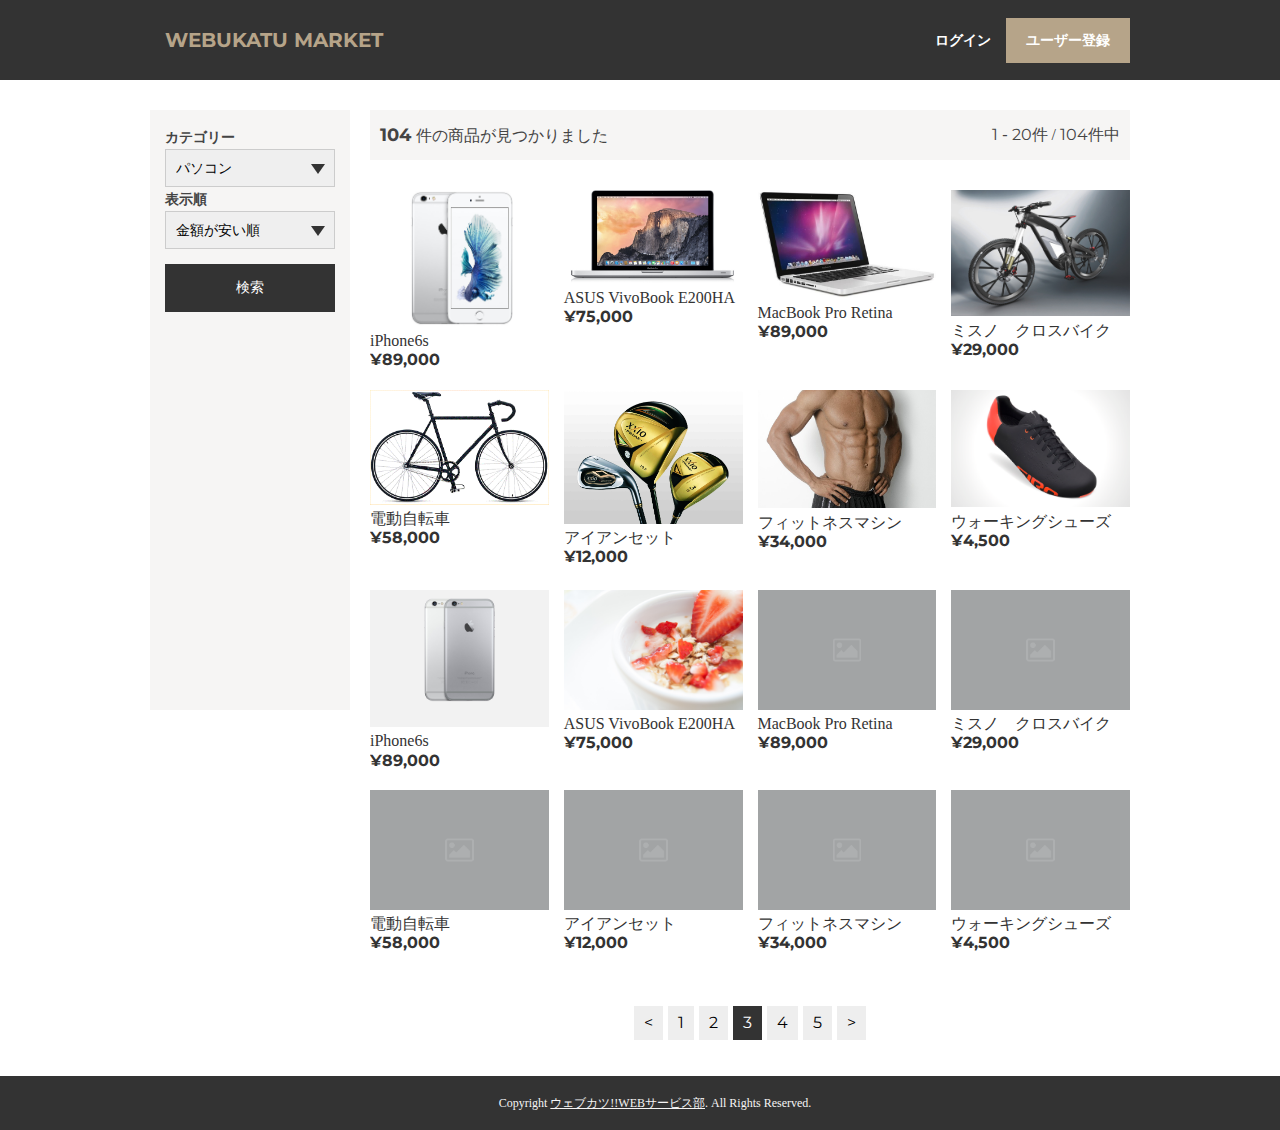
<file: index.html>
<!DOCTYPE html>
<html lang="ja">

  <head>
    <meta charset="utf-8">
    <title>HOME | WEBUKATU MARKET</title>
    <link rel="stylesheet" type="text/css" href="style.css">
    <link href='http://fonts.googleapis.com/css?family=Montserrat:400,700' rel='stylesheet' type='text/css'>
  </head>

  <body class="page-home page-2colum">

    <!-- メニュー -->
    <header>
      <div class="site-width">
        <h1><a href="index.html">WEBUKATU MARKET</a></h1>
        <nav id="top-nav">
          <ul>
            <li><a href="signup.html" class="btn btn-primary">ユーザー登録</a></li>
            <li><a href="login.html">ログイン</a></li>
          </ul>
        </nav>
      </div>
    </header>

    <!-- メインコンテンツ -->
    <div id="contents" class="site-width">

      <!-- サイドバー -->
      <section id="sidebar">
        <form>
          <h1 class="title">カテゴリー</h1>
          <div class="selectbox">
            <span class="icn_select"></span>
            <select name="category">
              <option value="1">パソコン</option>
              <option value="2">スマホ</option>
            </select>
          </div>
          <h1 class="title">表示順</h1>
          <div class="selectbox">
            <span class="icn_select"></span>
            <select name="sort">
              <option value="1">金額が安い順</option>
              <option value="2">金額が高い順</option>
            </select>
          </div>
          <input type="submit" value="検索">
        </form>

      </section>

      <!-- Main -->
      <section id="main" >
        <div class="search-title">
          <div class="search-left">
            <span class="total-num">104</span>件の商品が見つかりました
          </div>
          <div class="search-right">
            <span class="num">1</span> - <span class="num">20</span>件 / <span class="num">104</span>件中
          </div>
        </div>
        <div class="panel-list">
          <a href="productDetail.html" class="panel">
            <div class="panel-head">
              <img src="img/sample01.jpg" alt="商品タイトル">
            </div>
            <div class="panel-body">
              <p class="panel-title">iPhone6s <span class="price">¥89,000</span></p>
            </div>
          </a>
          <a href="" class="panel">
            <div class="panel-head">
              <img src="img/sample02.jpg" alt="商品タイトル">
            </div>
            <div class="panel-body">
              <p class="panel-title">ASUS VivoBook E200HA <span class="price">¥75,000</span></p>
            </div>
          </a>
          <a href="" class="panel">
            <div class="panel-head">
              <img src="img/sample06.jpg" alt="商品タイトル">
            </div>
            <div class="panel-body">
              <p class="panel-title">MacBook Pro Retina <span class="price">¥89,000</span></p>
            </div>
          </a>
          <a href="" class="panel">
            <div class="panel-head">
              <img src="img/sample04.jpg" alt="商品タイトル">
            </div>
            <div class="panel-body">
              <p class="panel-title">ミスノ　クロスバイク <span class="price">¥29,000</span></p>
            </div>
          </a>
          <a href="" class="panel">
            <div class="panel-head">
              <img src="img/sample03.gif" alt="商品タイトル">
            </div>
            <div class="panel-body">
              <p class="panel-title">電動自転車 <span class="price">¥58,000</span></p>
            </div>
          </a>
          <a href="" class="panel">
            <div class="panel-head">
              <img src="img/sample08.jpg" alt="商品タイトル">
            </div>
            <div class="panel-body">
              <p class="panel-title">アイアンセット <span class="price">¥12,000</span></p>
            </div>
          </a>
          <a href="" class="panel">
            <div class="panel-head">
              <img src="img/sample07.jpg" alt="商品タイトル">
            </div>
            <div class="panel-body">
              <p class="panel-title">フィットネスマシン <span class="price">¥34,000</span></p>
            </div>
          </a>
          <a href="" class="panel">
            <div class="panel-head">
              <img src="img/sample10.jpg" alt="商品タイトル">
            </div>
            <div class="panel-body">
              <p class="panel-title">ウォーキングシューズ <span class="price">¥4,500</span></p>
            </div>
          </a>
          <a href="" class="panel">
            <div class="panel-head">
              <img src="img/sample05.jpg" alt="商品タイトル">
            </div>
            <div class="panel-body">
              <p class="panel-title">iPhone6s <span class="price">¥89,000</span></p>
            </div>
          </a>
          <a href="" class="panel">
            <div class="panel-head">
              <img src="img/sample09.jpeg" alt="商品タイトル">
            </div>
            <div class="panel-body">
              <p class="panel-title">ASUS VivoBook E200HA <span class="price">¥75,000</span></p>
            </div>
          </a>
          <a href="" class="panel">
            <div class="panel-head">
              <img src="img/sample-img.png" alt="商品タイトル">
            </div>
            <div class="panel-body">
              <p class="panel-title">MacBook Pro Retina <span class="price">¥89,000</span></p>
            </div>
          </a>
          <a href="" class="panel">
            <div class="panel-head">
              <img src="img/sample-img.png" alt="商品タイトル">
            </div>
            <div class="panel-body">
              <p class="panel-title">ミスノ　クロスバイク <span class="price">¥29,000</span></p>
            </div>
          </a>
          <a href="" class="panel">
            <div class="panel-head">
              <img src="img/sample-img.png" alt="商品タイトル">
            </div>
            <div class="panel-body">
              <p class="panel-title">電動自転車 <span class="price">¥58,000</span></p>
            </div>
          </a>
          <a href="" class="panel">
            <div class="panel-head">
              <img src="img/sample-img.png" alt="商品タイトル">
            </div>
            <div class="panel-body">
              <p class="panel-title">アイアンセット <span class="price">¥12,000</span></p>
            </div>
          </a>
          <a href="" class="panel">
            <div class="panel-head">
              <img src="img/sample-img.png" alt="商品タイトル">
            </div>
            <div class="panel-body">
              <p class="panel-title">フィットネスマシン <span class="price">¥34,000</span></p>
            </div>
          </a>
          <a href="" class="panel">
            <div class="panel-head">
              <img src="img/sample-img.png" alt="商品タイトル">
            </div>
            <div class="panel-body">
              <p class="panel-title">ウォーキングシューズ <span class="price">¥4,500</span></p>
            </div>
          </a>
        </div>

        <div class="pagination">
          <ul class="pagination-list">
            <li class="list-item"><a href="">&lt;</a></li>
            <li class="list-item"><a href="">1</a></li>
            <li class="list-item"><a href="">2</a></li>
            <li class="list-item active"><a href="">3</a></li>
            <li class="list-item"><a href="">4</a></li>
            <li class="list-item"><a href="">5</a></li>
            <li class="list-item"><a href="">&gt;</a></li>
          </ul>
        </div>
        
      </section>

    </div>

    <!-- footer -->
    <footer>
      Copyright <a href="http://webukatu.com/">ウェブカツ!!WEBサービス部</a>. All Rights Reserved.
    </footer>

  </body>
</html>
</file>
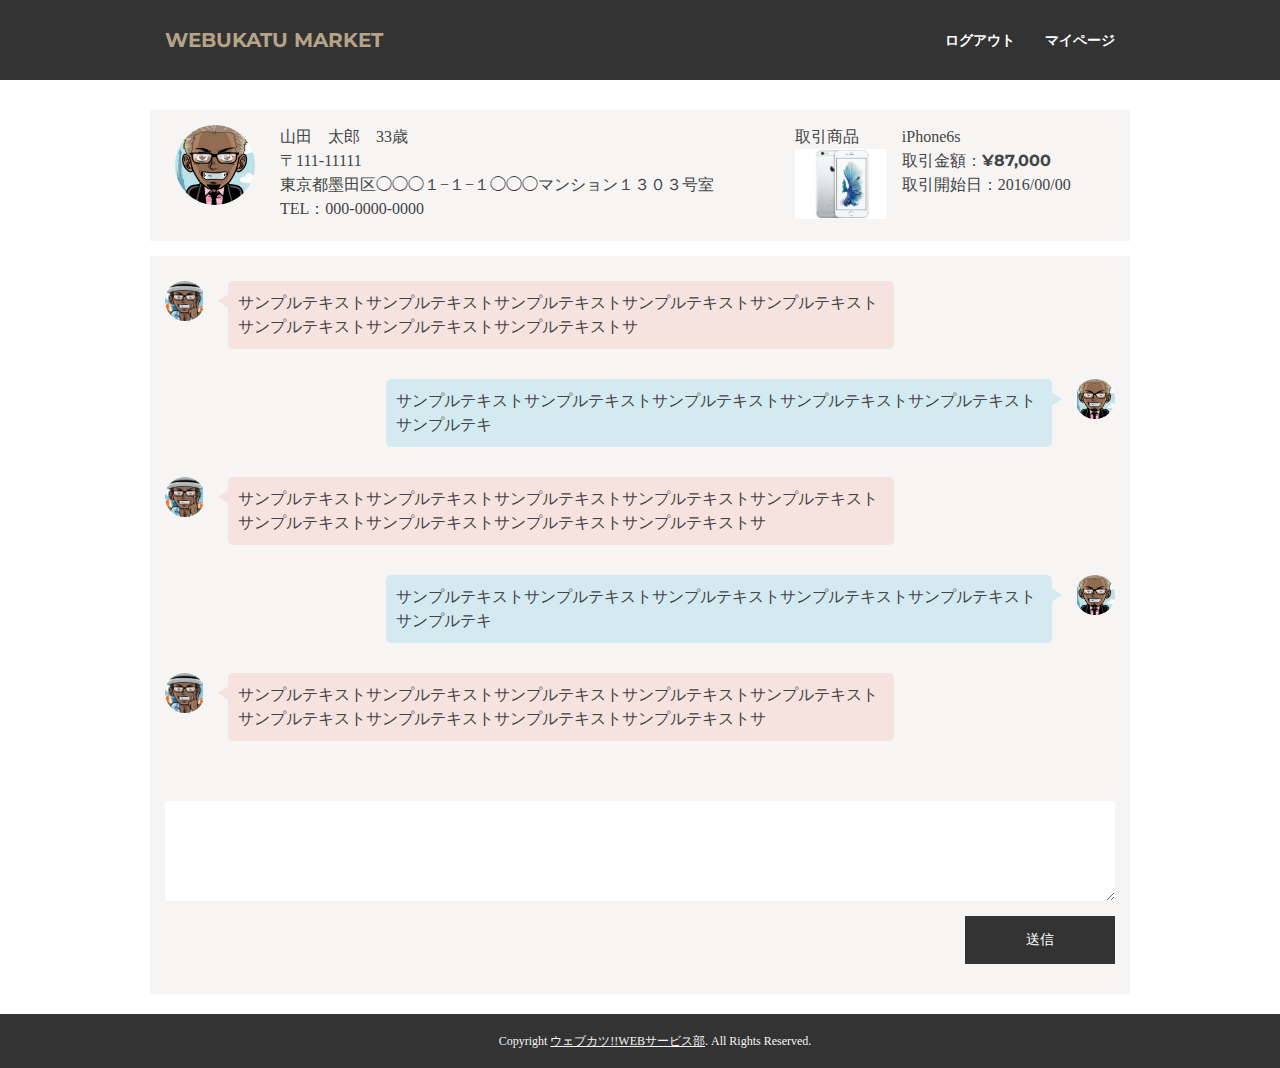
<file: msg.html>
<!DOCTYPE html>
<html lang="ja">

  <head>
    <meta charset="utf-8">
    <title>連絡掲示板 | WEBUKATU MARKET</title>
    <link rel="stylesheet" type="text/css" href="style.css">
    <link href='http://fonts.googleapis.com/css?family=Montserrat:400,700' rel='stylesheet' type='text/css'>
    
    <style>

      /* 連絡掲示板 */
      .msg-info{
        background: #f6f5f4;
        padding: 15px;
        overflow: hidden;
        margin-bottom: 15px;
      }
      .msg-info .avatar{
        width: 80px;
        height: 80px;
        border-radius: 40px;
      }
      .msg-info .avatar-img{
        text-align: center;
        width: 100px;
        float: left;
      }
      .msg-info .avatar-info{
        float: left;
        padding-left: 15px;
        width: 500px;
      }
      .msg-info .product-info{
        float: left;
        padding-left: 15px;
        width: 315px;
      }
      .msg-info .product-info .left,
      .msg-info .product-info .right{
        float: left;
      }
      .msg-info .product-info .right{
        padding-left: 15px;
      }
      .msg-info .product-info .price{
        display: inline-block;
      }
      .area-bord{
        height: 500px;
        overflow-y: scroll;
        background: #f6f5f4;
        padding: 15px;
      }
      .area-send-msg{
        background: #f6f5f4;
        padding: 15px;
        overflow: hidden;
      }
      .area-send-msg textarea{
        width:100%;
        background: white;
        height: 100px;
        padding: 15px;
      }
      .area-send-msg .btn-send{
        width: 150px;
        float: right;
        margin-top: 0;
      }
      .area-bord .msg-cnt{
        width: 80%;
        overflow: hidden;
        margin-bottom: 30px;
      }
      .area-bord .msg-cnt .avatar{
        width: 5%;
        overflow: hidden;
        float: left;
      }
      .area-bord .msg-cnt .avatar img{
        width: 40px;
        height: 40px;
        border-radius: 20px;
        float: left;
      }
      .area-bord .msg-cnt .msg-inrTxt{
        width: 85%;
        float: left;
        border-radius: 5px;
        padding: 10px;
        margin: 0 0 0 25px;
        position: relative;
      }
      .area-bord .msg-cnt.msg-left .msg-inrTxt{
        background: #f6e2df;
      }
      .area-bord .msg-cnt.msg-left .msg-inrTxt > .triangle{
        position: absolute;
        left: -20px;
        width: 0;
        height: 0;
        border-top: 10px solid transparent;
        border-right: 15px solid #f6e2df;
        border-left: 10px solid transparent;
        border-bottom: 10px solid transparent;
      }
      .area-bord .msg-cnt.msg-right{
        float: right;
      }
      .area-bord .msg-cnt.msg-right .msg-inrTxt{
        background: #d2eaf0;
        margin: 0 25px 0 0;
      }
      .area-bord .msg-cnt.msg-right .msg-inrTxt > .triangle{
        position: absolute;
        right: -20px;
        width: 0;
        height: 0;
        border-top: 10px solid transparent;
        border-left: 15px solid #d2eaf0;
        border-right: 10px solid transparent;
        border-bottom: 10px solid transparent;
      }
      .area-bord .msg-cnt.msg-right .msg-inrTxt{
        float: right;
      }
      .area-bord .msg-cnt.msg-right .avatar{
        float: right;
      }
    </style>
    
  </head>

  <body class="page-msg page-1colum">

    <!-- メニュー -->
    <header>
      <div class="site-width">
        <h1><a href="index.html">WEBUKATU MARKET</a></h1>
        <nav id="top-nav">
          <ul>
            <li><a href="mypage.html">マイページ</a></li>
            <li><a href="">ログアウト</a></li>
          </ul>
        </nav>
      </div>
    </header>

    <!-- メインコンテンツ -->
    <div id="contents" class="site-width">
      <!-- Main -->
      <section id="main" >
        <div class="msg-info">
          <div class="avatar-img">
            <img src="img/avatar.png" alt="" class="avatar"><br>
          </div>
          <div class="avatar-info">
            山田　太郎　33歳<br>
            〒111-11111<br>
            東京都墨田区◯◯◯１−１−１◯◯◯マンション１３０３号室<br>
            TEL：000-0000-0000
          </div>
          <div class="product-info">
            <div class="left">
              取引商品<br>
              <img src="img/sample01.jpg" alt="" height="70px" width="auto" >
            </div>
            <div class="right">
              iPhone6s<br>
              取引金額：<span class="price">¥87,000</span><br>
              取引開始日：2016/00/00
            </div>
          </div>
        </div>
        <div class="area-bord" id="js-scroll-bottom">
          <div class="msg-cnt msg-left">
            <div class="avatar">
              <img src="img/avatar2.jpg" alt="" class="avatar">
            </div>
            <p class="msg-inrTxt">
              <span class="triangle"></span>
              サンプルテキストサンプルテキストサンプルテキストサンプルテキストサンプルテキストサンプルテキストサンプルテキストサンプルテキストサンプルテキストサンプルテキスト
            </p>
          </div>
          <div class="msg-cnt msg-right">
            <div class="avatar">
              <img src="img/avatar.png" alt="" class="avatar">
            </div>
            <p class="msg-inrTxt">
              <span class="triangle"></span>
              サンプルテキストサンプルテキストサンプルテキストサンプルテキストサンプルテキストサンプルテキストサンプルテキ
            </p>
          </div>
          <div class="msg-cnt msg-left">
            <div class="avatar">
              <img src="img/avatar2.jpg" alt="" class="avatar">
            </div>
            <p class="msg-inrTxt">
              <span class="triangle"></span>
              サンプルテキストサンプルテキストサンプルテキストサンプルテキストサンプルテキストサンプルテキストサンプルテキストサンプルテキストサ
            </p>
          </div>
          <div class="msg-cnt msg-right">
            <div class="avatar">
              <img src="img/avatar.png" alt="" class="avatar">
            </div>
            <p class="msg-inrTxt">
              <span class="triangle"></span>
              サンプルテキストサンプルテキストサンプルテキストサンプルテキストサンプルテキストサンプルテキ
            </p>
          </div>
          <div class="msg-cnt msg-left">
            <div class="avatar">
              <img src="img/avatar2.jpg" alt="" class="avatar">
            </div>
            <p class="msg-inrTxt">
              <span class="triangle"></span>
              サンプルテキストサンプルテキストサンプルテキストサンプルテキストサンプルテキストサンプルテキストサンプルテキストサンプルテキストサンプルテキストサ
            </p>
          </div>
          <div class="msg-cnt msg-right">
            <div class="avatar">
              <img src="img/avatar.png" alt="" class="avatar">
            </div>
            <p class="msg-inrTxt">
              <span class="triangle"></span>
              サンプルテキストサンプルテキストサンプルテキストサンプルテキストサンプルテキストサンプルテキ
            </p>
          </div>
          <div class="msg-cnt msg-left">
            <div class="avatar">
              <img src="img/avatar2.jpg" alt="" class="avatar">
            </div>
            <p class="msg-inrTxt">
              <span class="triangle"></span>
              サンプルテキストサンプルテキストサンプルテキストサンプルテキストサンプルテキストサンプルテキストサンプルテキストサンプルテキストサンプルテキストサ
            </p>
          </div>
        </div>
        <div class="area-send-msg">
          <textarea name="" id="" cols="30" rows="3"></textarea>
          <input type="submit" value="送信" class="btn btn-send">
        </div>
      </section>
      
      <script src="js/vendor/jquery-2.2.2.min.js"></script>
      
      <script>
        $(function(){
          $('#js-scroll-bottom').animate({scrollTop: $('#js-scroll-bottom')[0].scrollHeight}, 'fast');
        });
      </script>

    </div>

    <!-- footer -->
    <footer>
      Copyright <a href="http://webukatu.com/">ウェブカツ!!WEBサービス部</a>. All Rights Reserved.
    </footer>

  </body>
</html>
</file>
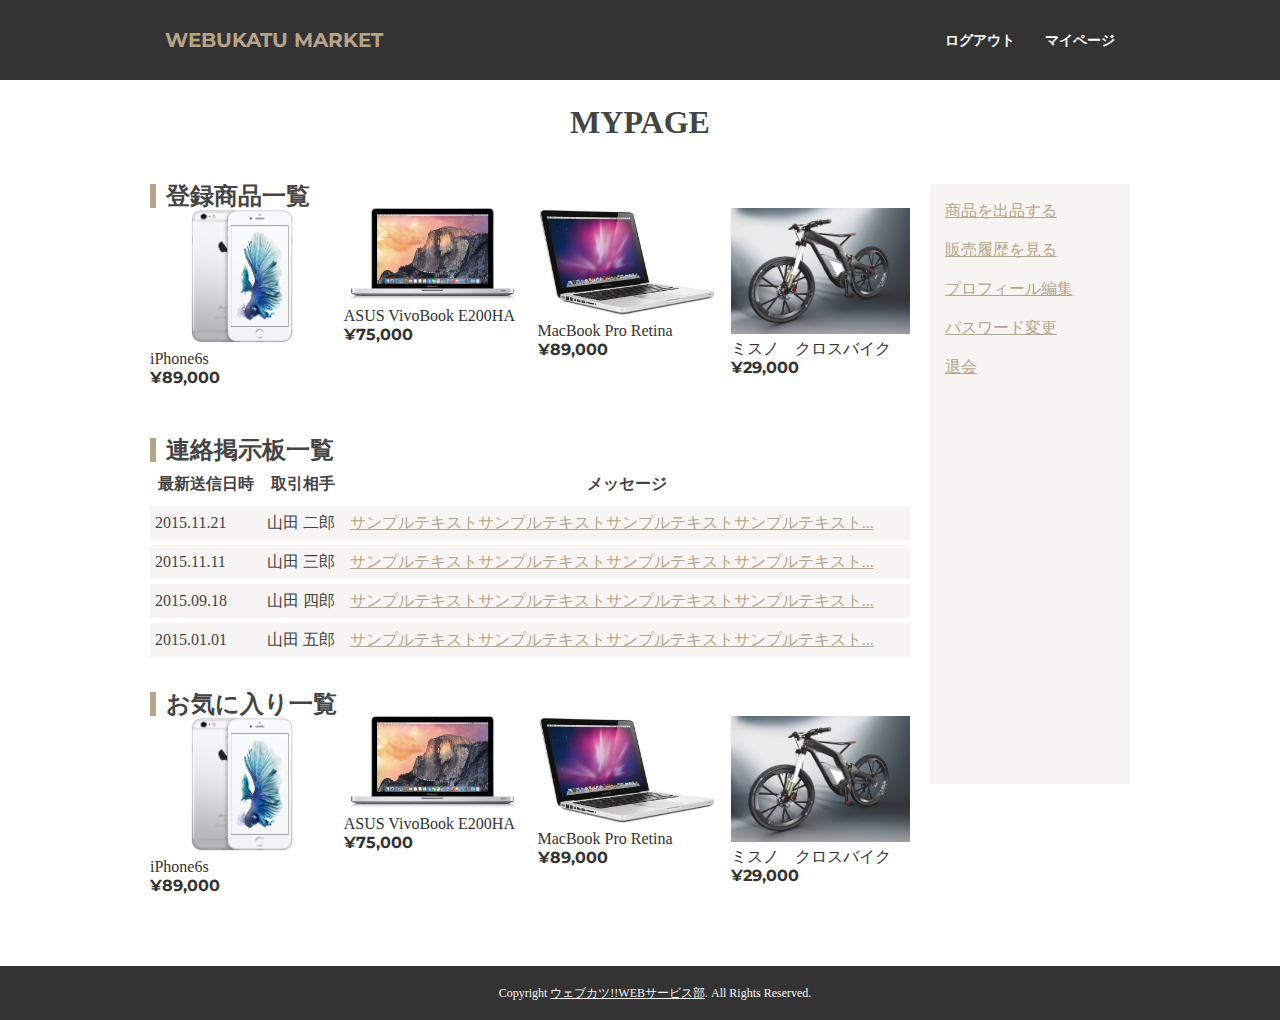
<file: mypage.html>
<!DOCTYPE html>
<html lang="ja">

  <head>
    <meta charset="utf-8">
    <title>マイページ | WEBUKATU MARKET</title>
    <link rel="stylesheet" type="text/css" href="style.css">
    <link href='http://fonts.googleapis.com/css?family=Montserrat:400,700' rel='stylesheet' type='text/css'>
    <style>
      #main{
        border: none !important;
      }
    </style>
  </head>

  <body class="page-mypage page-2colum page-logined">

    <!-- メニュー -->
    <header>
      <div class="site-width">
        <h1><a href="index.html">WEBUKATU MARKET</a></h1>
        <nav id="top-nav">
          <ul>
            <li><a href="mypage.html">マイページ</a></li>
            <li><a href="">ログアウト</a></li>
          </ul>
        </nav>
      </div>
    </header>

    <!-- メインコンテンツ -->
    <div id="contents" class="site-width">
      
      <h1 class="page-title">MYPAGE</h1>

      <!-- Main -->
      <section id="main" >
         <section class="list panel-list">
           <h2 class="title">
            登録商品一覧
           </h2>
           <a href="" class="panel">
             <div class="panel-head">
               <img src="img/sample01.jpg" alt="商品タイトル">
             </div>
             <div class="panel-body">
               <p class="panel-title">iPhone6s <span class="price">¥89,000</span></p>
             </div>
           </a>
           <a href="" class="panel">
             <div class="panel-head">
               <img src="img/sample02.jpg" alt="商品タイトル">
             </div>
             <div class="panel-body">
               <p class="panel-title">ASUS VivoBook E200HA <span class="price">¥75,000</span></p>
             </div>
           </a>
           <a href="" class="panel">
             <div class="panel-head">
               <img src="img/sample06.jpg" alt="商品タイトル">
             </div>
             <div class="panel-body">
               <p class="panel-title">MacBook Pro Retina <span class="price">¥89,000</span></p>
             </div>
           </a>
           <a href="" class="panel">
             <div class="panel-head">
               <img src="img/sample04.jpg" alt="商品タイトル">
             </div>
             <div class="panel-body">
               <p class="panel-title">ミスノ　クロスバイク <span class="price">¥29,000</span></p>
             </div>
           </a>
         </section>
         
         <style>
           .list{
             margin-bottom: 30px;
           }
        </style>
         
        <section class="list list-table">
          <h2 class="title">
            連絡掲示板一覧
          </h2>
          <table class="table">
            <thead>
              <tr>
                <th>最新送信日時</th>
                <th>取引相手</th>
                <th>メッセージ</th>
              </tr>
            </thead>
            <tbody>
              <tr>
                  <td>2015.11.21</td>
                  <td>山田 二郎</td>
                  <td><a href="">サンプルテキストサンプルテキストサンプルテキストサンプルテキスト...</a></td>
              </tr>
              <tr>
                <td>2015.11.11</td>
                <td>山田 三郎</td>
                <td><a href="">サンプルテキストサンプルテキストサンプルテキストサンプルテキスト...</a></td>
              </tr>
              <tr>
                <td>2015.09.18</td>
                <td>山田 四郎</td>
                <td><a href="">サンプルテキストサンプルテキストサンプルテキストサンプルテキスト...</a></td>
              </tr>
              <tr>
                <td>2015.01.01</td>
                <td>山田 五郎</td>
                <td><a href="">サンプルテキストサンプルテキストサンプルテキストサンプルテキスト...</a></td>
              </tr>
            </tbody>
          </table>
        </section>
        
        <section class="list panel-list">
          <h2 class="title">
            お気に入り一覧
          </h2>
          <a href="" class="panel">
            <div class="panel-head">
              <img src="img/sample01.jpg" alt="商品タイトル">
            </div>
            <div class="panel-body">
              <p class="panel-title">iPhone6s <span class="price">¥89,000</span></p>
            </div>
          </a>
          <a href="" class="panel">
            <div class="panel-head">
              <img src="img/sample02.jpg" alt="商品タイトル">
            </div>
            <div class="panel-body">
              <p class="panel-title">ASUS VivoBook E200HA <span class="price">¥75,000</span></p>
            </div>
          </a>
          <a href="" class="panel">
            <div class="panel-head">
              <img src="img/sample06.jpg" alt="商品タイトル">
            </div>
            <div class="panel-body">
              <p class="panel-title">MacBook Pro Retina <span class="price">¥89,000</span></p>
            </div>
          </a>
          <a href="" class="panel">
            <div class="panel-head">
              <img src="img/sample04.jpg" alt="商品タイトル">
            </div>
            <div class="panel-body">
              <p class="panel-title">ミスノ　クロスバイク <span class="price">¥29,000</span></p>
            </div>
          </a>
        </section>
      </section>
      
      <!-- サイドバー -->
      <section id="sidebar">
        <a href="registProduct.html">商品を出品する</a>
        <a href="tranSale.html">販売履歴を見る</a>
        <a href="profEdit.html">プロフィール編集</a>
        <a href="passEdit.html">パスワード変更</a>
        <a href="withdraw.html">退会</a>
      </section>
    </div>

    <!-- footer -->
    <footer id="footer">
      Copyright <a href="http://webukatu.com/">ウェブカツ!!WEBサービス部</a>. All Rights Reserved.
    </footer>

    <script src="js/vendor/jquery-2.2.2.min.js"></script>
    <script>
      $(function(){
        var $ftr = $('#footer');
        if( window.innerHeight > $ftr.offset().top + $ftr.outerHeight() ){
          $ftr.attr({'style': 'position:fixed; top:' + (window.innerHeight - $ftr.outerHeight()) +'px;' });
        }
      });
    </script>

  </body>
</html>
</file>
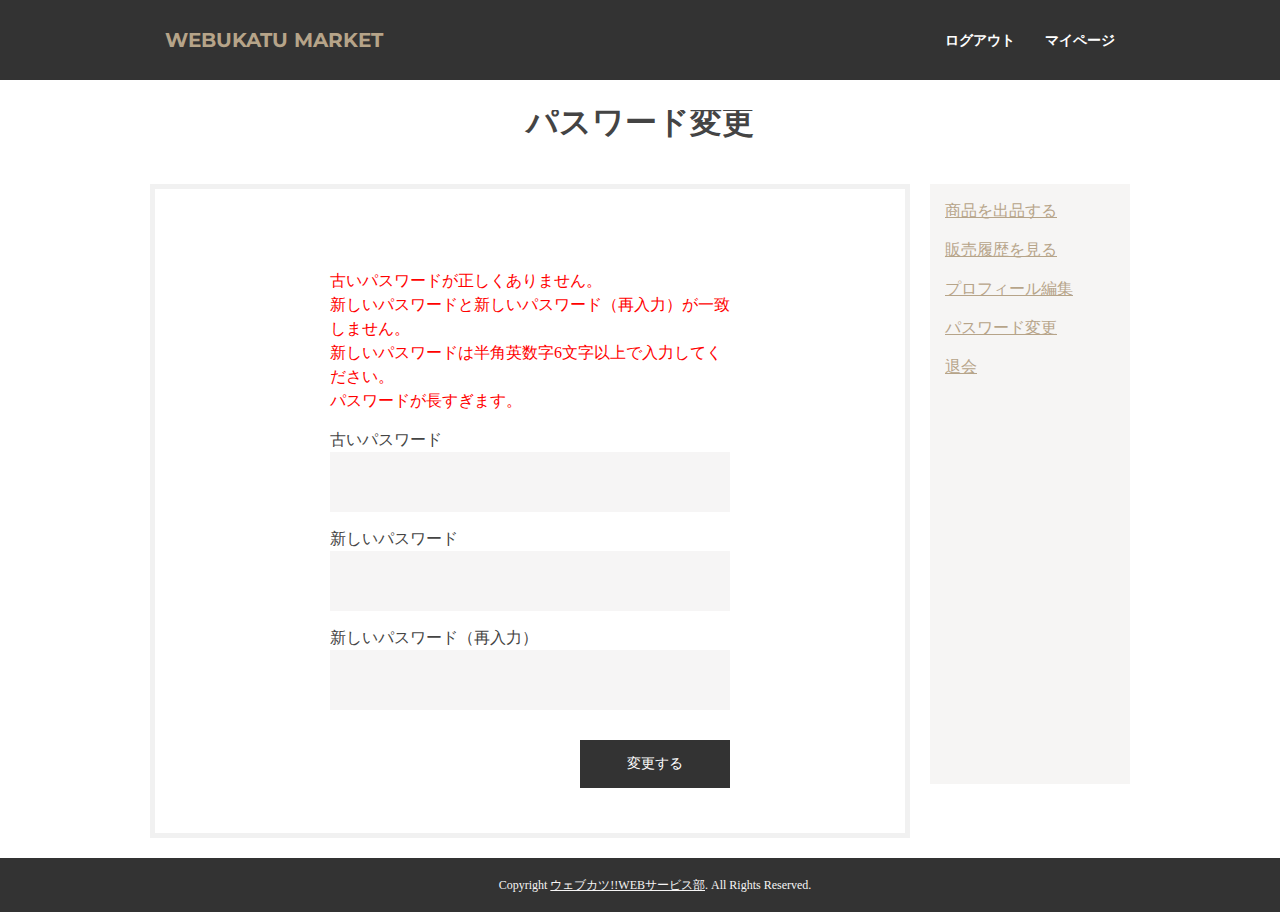
<file: passEdit.html>
<!DOCTYPE html>
<html lang="ja">

  <head>
    <meta charset="utf-8">
    <title>パスワード変更 | WEBUKATU MARKET</title>
    <link rel="stylesheet" type="text/css" href="style.css">
    <link href='http://fonts.googleapis.com/css?family=Montserrat:400,700' rel='stylesheet' type='text/css'>
    <style>
      .form{
        margin-top: 50px;
      }
    </style>
  </head>

  <body class="page-passEdit page-2colum page-logined">

    <!-- メニュー -->
    <header>
      <div class="site-width">
        <h1><a href="index.html">WEBUKATU MARKET</a></h1>
        <nav id="top-nav">
          <ul>
            <li><a href="mypage.html">マイページ</a></li>
            <li><a href="">ログアウト</a></li>
          </ul>
        </nav>
      </div>
    </header>

    <!-- メインコンテンツ -->
    <div id="contents" class="site-width">
      <h1 class="page-title">パスワード変更</h1>
      <!-- Main -->
      <section id="main" >
        <div class="form-container">
          <form action="" class="form">
           <div class="area-msg">
             古いパスワードが正しくありません。<br>
             新しいパスワードと新しいパスワード（再入力）が一致しません。<br>
             新しいパスワードは半角英数字6文字以上で入力してください。<br>
             パスワードが長すぎます。
           </div>
            <label>
              古いパスワード
              <input type="text" name="pass_old">
            </label>
            <label>
              新しいパスワード
              <input type="text" name="pass_new">
            </label>
            <label>
              新しいパスワード（再入力）
              <input type="text" name="pass_new_re">
            </label>
            <div class="btn-container">
              <input type="submit" class="btn btn-mid" value="変更する">
            </div>
          </form>
        </div>
      </section>
      
      <!-- サイドバー -->
      <section id="sidebar">
        <a href="registProduct.html">商品を出品する</a>
        <a href="tranSale.html">販売履歴を見る</a>
        <a href="profEdit.html">プロフィール編集</a>
        <a href="passEdit.html">パスワード変更</a>
        <a href="withdraw.html">退会</a>
      </section>
      
    </div>

    <!-- footer -->
    <footer id="footer">
      Copyright <a href="http://webukatu.com/">ウェブカツ!!WEBサービス部</a>. All Rights Reserved.
    </footer>

    <script src="js/vendor/jquery-2.2.2.min.js"></script>
    <script>
      $(function(){
        var $ftr = $('#footer');
        if( window.innerHeight > $ftr.offset().top + $ftr.outerHeight() ){
          $ftr.attr({'style': 'position:fixed; top:' + (window.innerHeight - $ftr.outerHeight()) +'px;' });
        }
      });
    </script>

  </body>
</html>
</file>
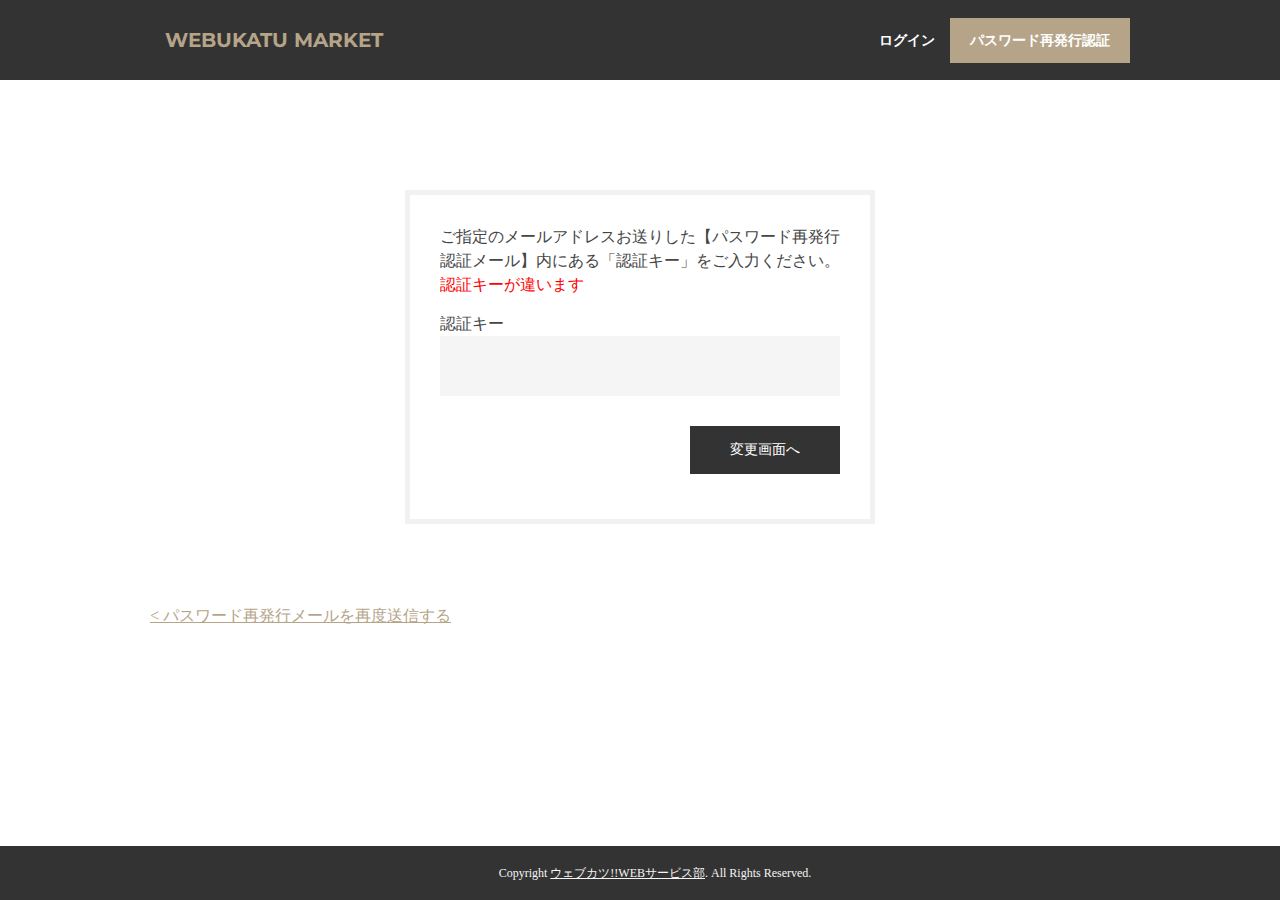
<file: passRemindRecieve.html>
<!DOCTYPE html>
<html lang="ja">

  <head>
    <meta charset="utf-8">
    <title>パスワード再発行 | WEBUKATU MARKET</title>
    <link rel="stylesheet" type="text/css" href="style.css">
    <link href='http://fonts.googleapis.com/css?family=Montserrat:400,700' rel='stylesheet' type='text/css'>
  </head>

  <body class="page-signup page-1colum">

    <!-- メニュー -->
    <header>
      <div class="site-width">
        <h1><a href="index.html">WEBUKATU MARKET</a></h1>
        <nav id="top-nav">
          <ul>
            <li><a href="signup.html" class="btn btn-primary">パスワード再発行認証</a></li>
            <li><a href="login.html">ログイン</a></li>
          </ul>
        </nav>
      </div>
    </header>

    <!-- メインコンテンツ -->
    <div id="contents" class="site-width">

      <!-- Main -->
      <section id="main" >

        <div class="form-container">

          <form action="passEdit.html" class="form">
            <p>ご指定のメールアドレスお送りした【パスワード再発行認証メール】内にある「認証キー」をご入力ください。</p>
            <div class="area-msg">
              認証キーが違います
            </div>
            <label>
              認証キー
              <input type="text" name="token">
            </label>
            <div class="btn-container">
              <input type="submit" class="btn btn-mid" value="変更画面へ">
            </div>
          </form>
        </div>
        <a href="passRemindSend.html">&lt; パスワード再発行メールを再度送信する</a>
      </section>

    </div>

    <!-- footer -->
    <footer id="footer">
      Copyright <a href="http://webukatu.com/">ウェブカツ!!WEBサービス部</a>. All Rights Reserved.
    </footer>

    <script src="js/vendor/jquery-2.2.2.min.js"></script>
    <script>
      $(function(){
        var $ftr = $('#footer');
        if( window.innerHeight > $ftr.offset().top + $ftr.outerHeight() ){
          $ftr.attr({'style': 'position:fixed; top:' + (window.innerHeight - $ftr.outerHeight()) +'px;' });
        }
      });
    </script>
  </body>
</html>
</file>
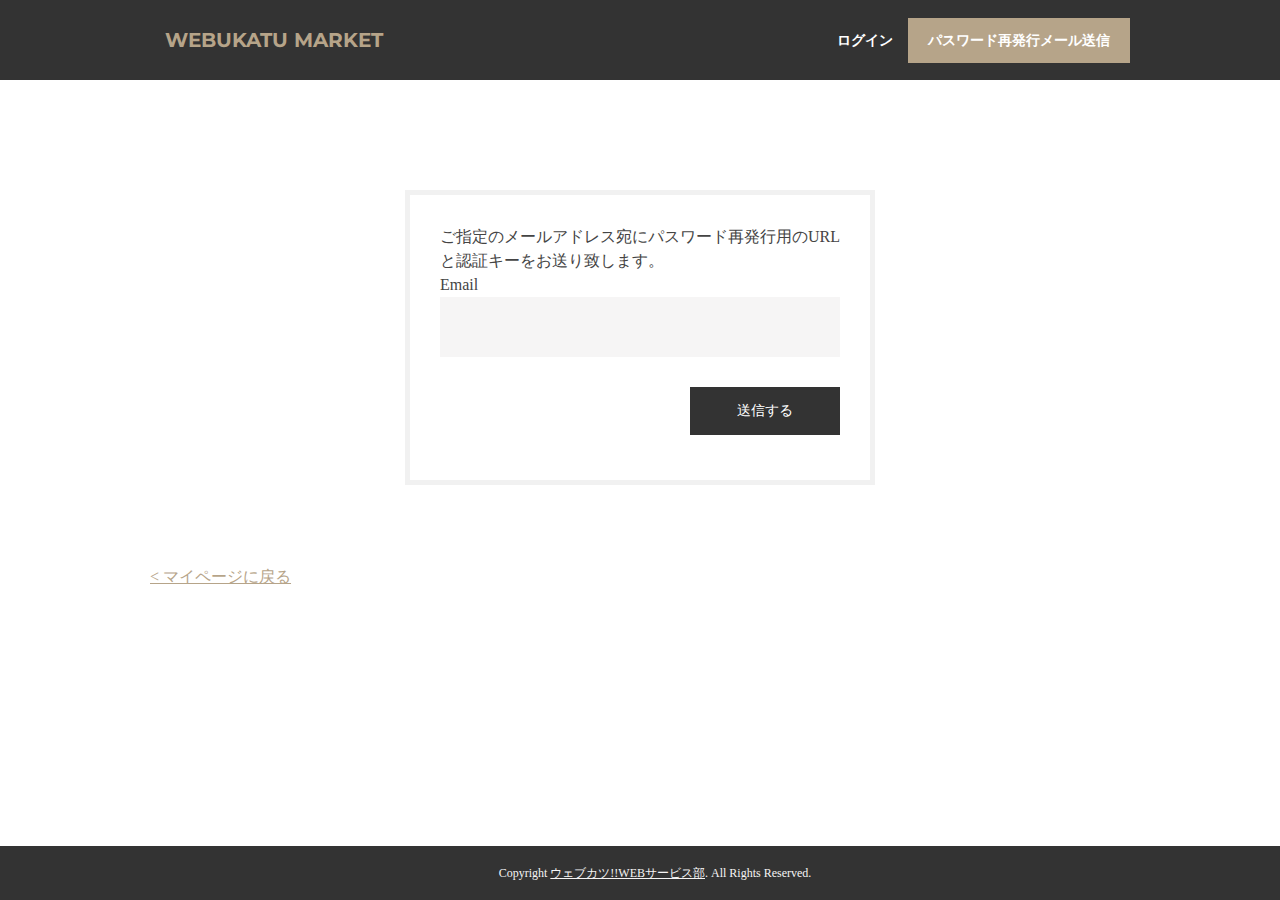
<file: passRemindSend.html>
<!DOCTYPE html>
<html lang="ja">

  <head>
    <meta charset="utf-8">
    <title>パスワード再発行 | WEBUKATU MARKET</title>
    <link rel="stylesheet" type="text/css" href="style.css">
    <link href='http://fonts.googleapis.com/css?family=Montserrat:400,700' rel='stylesheet' type='text/css'>
  </head>

  <body class="page-signup page-1colum">

    <!-- メニュー -->
    <header>
      <div class="site-width">
        <h1><a href="index.html">WEBUKATU MARKET</a></h1>
        <nav id="top-nav">
          <ul>
            <li><a href="signup.html" class="btn btn-primary">パスワード再発行メール送信</a></li>
            <li><a href="login.html">ログイン</a></li>
          </ul>
        </nav>
      </div>
    </header>

    <!-- メインコンテンツ -->
    <div id="contents" class="site-width">

      <!-- Main -->
      <section id="main" >

        <div class="form-container">

          <form action="passRemindRecieve.html" class="form">
           <p>ご指定のメールアドレス宛にパスワード再発行用のURLと認証キーをお送り致します。</p>
            <label>
              Email
              <input type="text" name="email">
            </label>
            <div class="btn-container">
              <input type="submit" class="btn btn-mid" value="送信する">
            </div>
          </form>
        </div>
        <a href="mypage.html">&lt; マイページに戻る</a>
      </section>

    </div>

    <!-- footer -->
    <footer id="footer">
      Copyright <a href="http://webukatu.com/">ウェブカツ!!WEBサービス部</a>. All Rights Reserved.
    </footer>

    <script src="js/vendor/jquery-2.2.2.min.js"></script>
    <script>
      $(function(){
        var $ftr = $('#footer');
        if( window.innerHeight > $ftr.offset().top + $ftr.outerHeight() ){
          $ftr.attr({'style': 'position:fixed; top:' + (window.innerHeight - $ftr.outerHeight()) +'px;' });
        }
      });
    </script>
  </body>
</html>
</file>
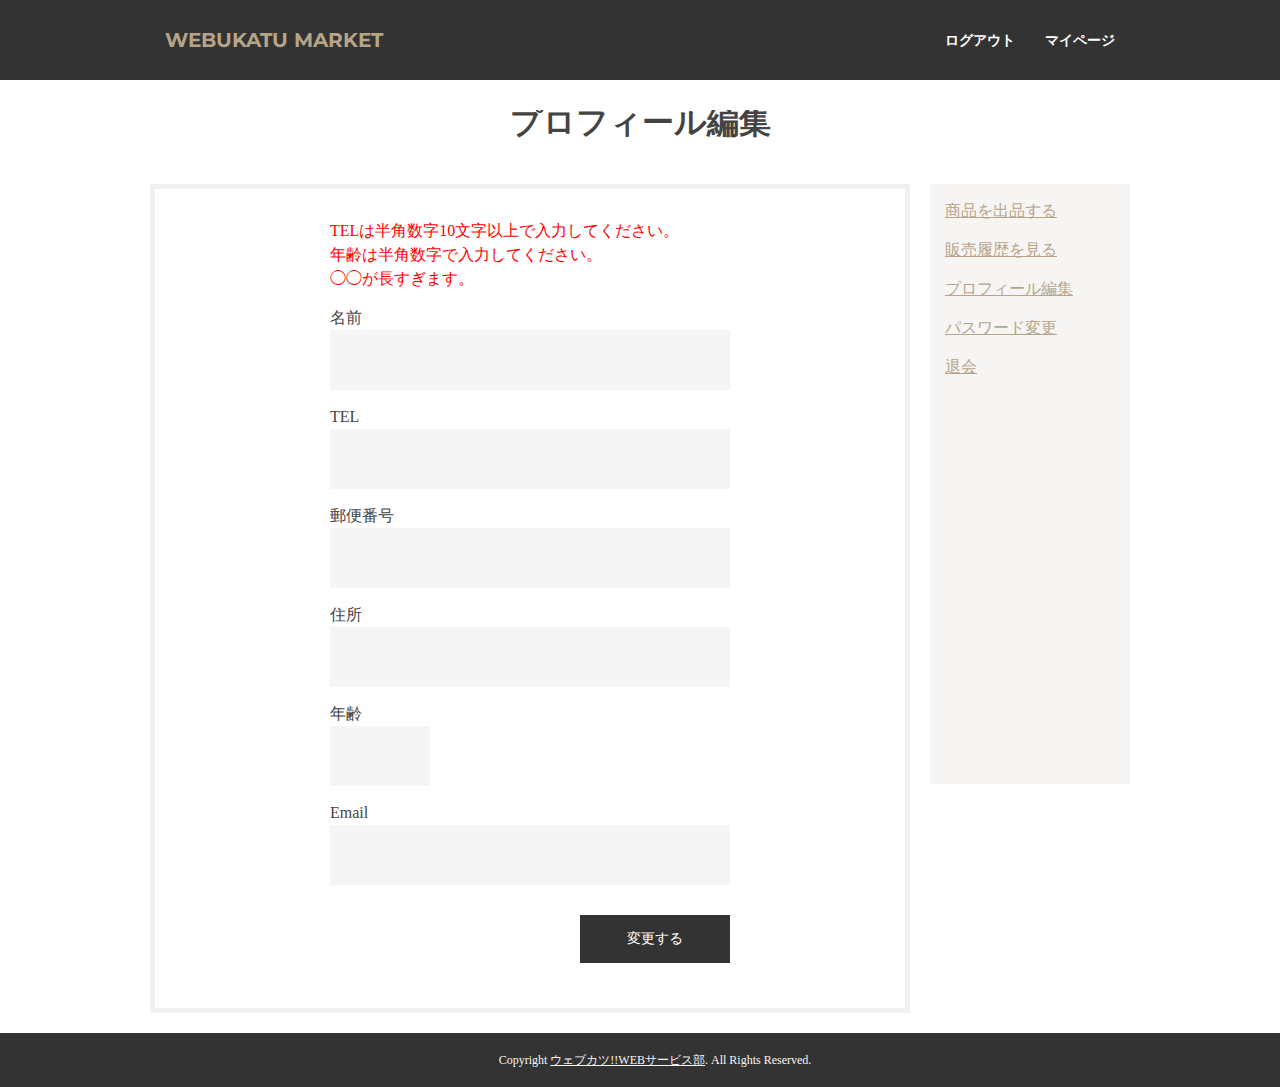
<file: profEdit.html>
<!DOCTYPE html>
<html lang="ja">

  <head>
    <meta charset="utf-8">
    <title>プロフィール編集 | WEBUKATU MARKET</title>
    <link rel="stylesheet" type="text/css" href="style.css">
    <link href='http://fonts.googleapis.com/css?family=Montserrat:400,700' rel='stylesheet' type='text/css'>

    <style>
      
    </style>

  </head>

  <body class="page-profEdit page-2colum page-logined">

    <!-- メニュー -->
    <header>
      <div class="site-width">
        <h1><a href="index.html">WEBUKATU MARKET</a></h1>
        <nav id="top-nav">
          <ul>
            <li><a href="mypage.html">マイページ</a></li>
            <li><a href="">ログアウト</a></li>
          </ul>
        </nav>
      </div>
    </header>

    <!-- メインコンテンツ -->
    <div id="contents" class="site-width">
      <h1 class="page-title">プロフィール編集</h1>
      <!-- Main -->
      <section id="main" >
        <div class="form-container">
          <form action="" class="form">
            <div class="area-msg">
              TELは半角数字10文字以上で入力してください。<br>
              年齢は半角数字で入力してください。<br>
              ◯◯が長すぎます。
            </div>
           <label>
             名前
             <input type="text" name="username">
           </label>
            <label>
              TEL
              <input type="text" name="tel">
            </label>
            <label>
              郵便番号
              <input type="text" name="zip">
            </label>
            <label>
              住所
              <input type="text" name="addr">
            </label>
            <label style="text-align:left;">
             年齢
              <input type="number" name="age">
            </label>
            <label>
              Email
              <input type="text" name="email">
            </label>
            
            <div class="btn-container">
              <input type="submit" class="btn btn-mid" value="変更する">
            </div>
          </form>
        </div>
      </section>
      
      <!-- サイドバー -->
      <section id="sidebar">
        <a href="registProduct.html">商品を出品する</a>
        <a href="tranSale.html">販売履歴を見る</a>
        <a href="profEdit.html">プロフィール編集</a>
        <a href="passEdit.html">パスワード変更</a>
        <a href="withdraw.html">退会</a>
      </section>
    </div>

    <!-- footer -->
    <footer id="footer">
      Copyright <a href="http://webukatu.com/">ウェブカツ!!WEBサービス部</a>. All Rights Reserved.
    </footer>

    <script src="js/vendor/jquery-2.2.2.min.js"></script>
    <script>
      $(function(){
        var $ftr = $('#footer');
        if( window.innerHeight > $ftr.offset().top + $ftr.outerHeight() ){
          $ftr.attr({'style': 'position:fixed; top:' + (window.innerHeight - $ftr.outerHeight()) +'px;' });
        }
      });
    </script>

  </body>
</html>
</file>
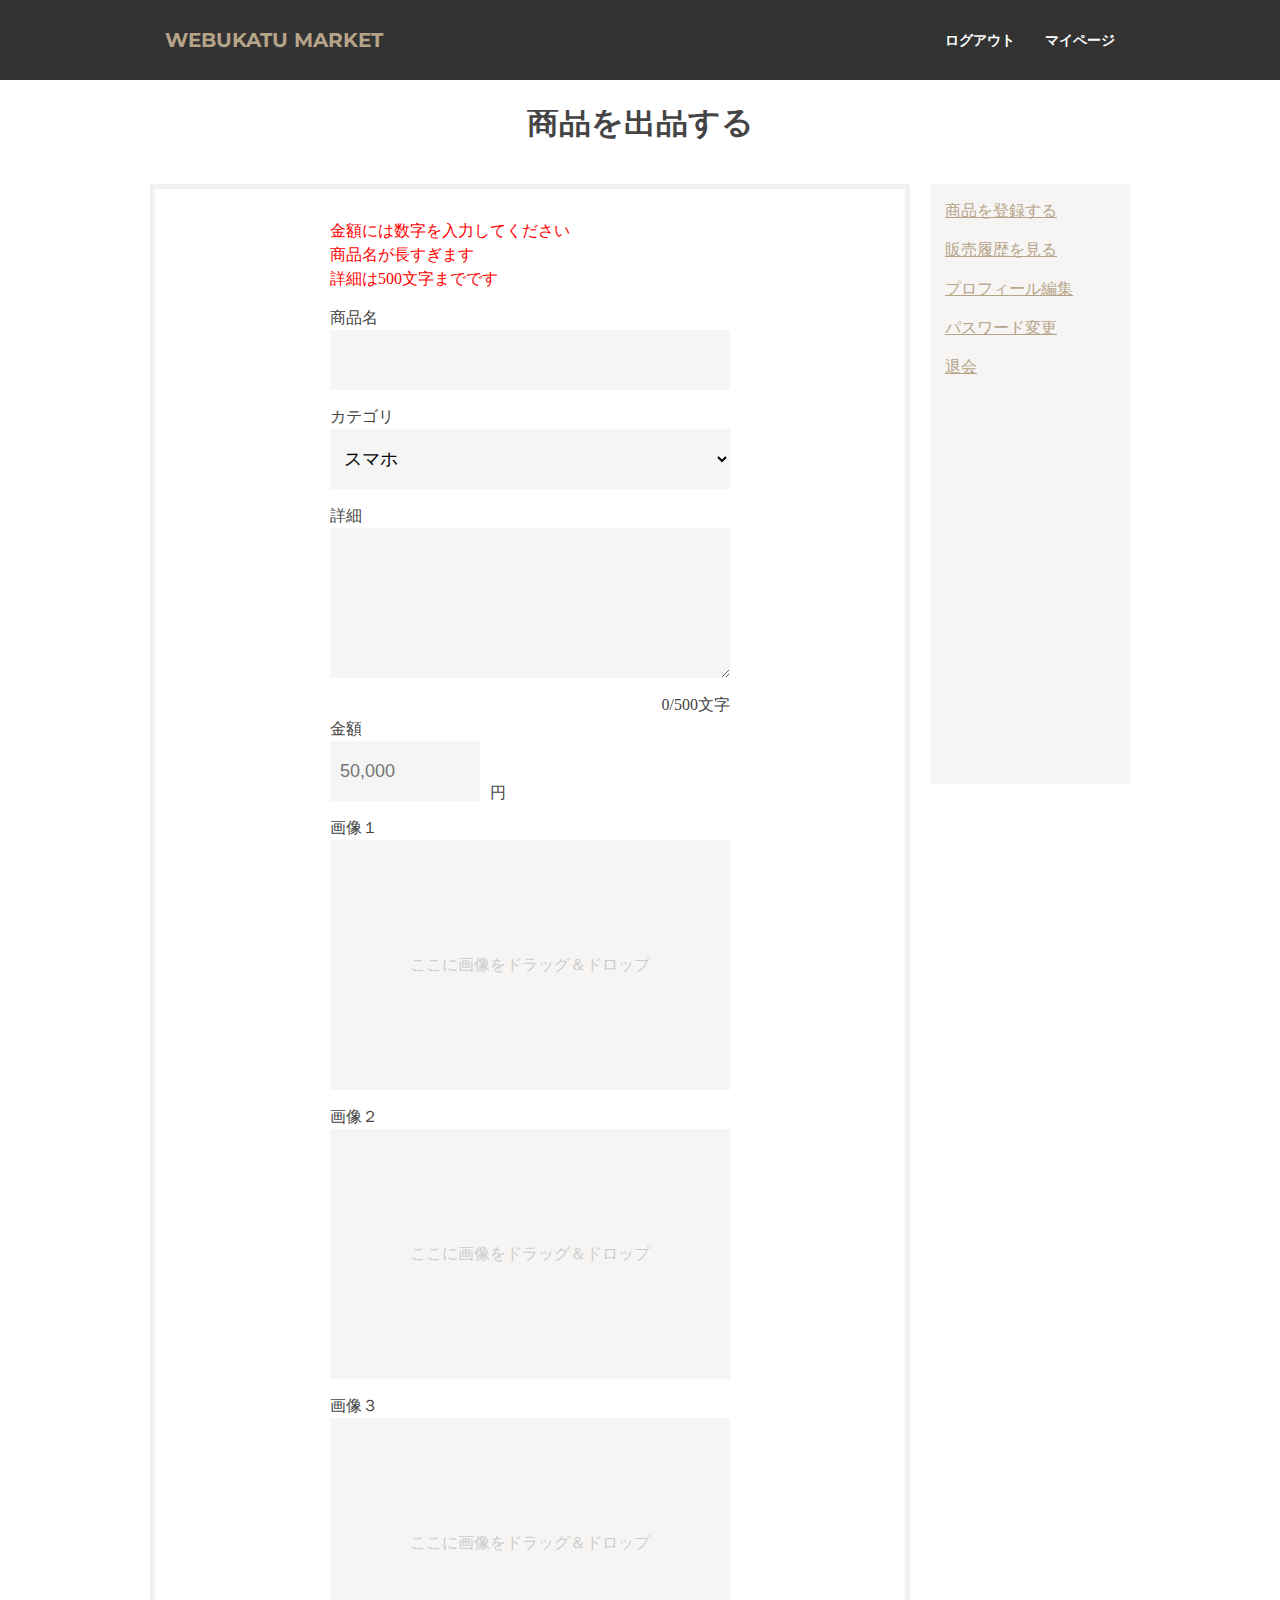
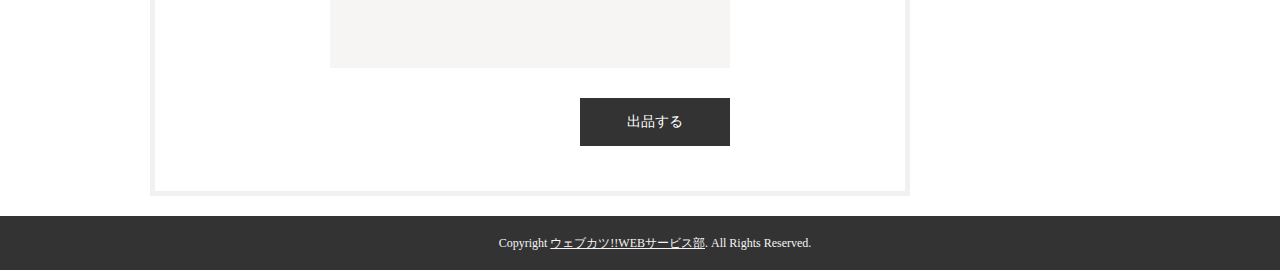
<file: registProduct.html>
<!DOCTYPE html>
<html lang="ja">

  <head>
    <meta charset="utf-8">
    <title>商品出品登録 | WEBUKATU MARKET</title>
    <link rel="stylesheet" type="text/css" href="style.css">
    <link href='http://fonts.googleapis.com/css?family=Montserrat:400,700' rel='stylesheet' type='text/css'>
  </head>

  <body class="page-profEdit page-2colum page-logined">

    <!-- メニュー -->
    <header>
      <div class="site-width">
        <h1><a href="index.html">WEBUKATU MARKET</a></h1>
        <nav id="top-nav">
          <ul>
            <li><a href="mypage.html">マイページ</a></li>
            <li><a href="">ログアウト</a></li>
          </ul>
        </nav>
      </div>
    </header>

    <!-- メインコンテンツ -->
    <div id="contents" class="site-width">
      <h1 class="page-title">商品を出品する</h1>
      <!-- Main -->
      <section id="main" >
        <div class="form-container">
          <form action="mypage.html" class="form">
            <div class="area-msg">
              金額には数字を入力してください<br>
              商品名が長すぎます<br>
              詳細は500文字までです
            </div>
            <label>
              商品名
              <input type="text" name="name">
            </label>
            <label>
              カテゴリ
              <select name="category" id="">
                <option value="1">スマホ</option>
                <option value="2">自転車</option>
              </select>
            </label>
            <label>
              詳細
              <textarea name="comment" id="" cols="30" rows="10" style="height:150px;"></textarea>
            </label>
            <p class="counter-text">0/500文字</p>
            <label style="text-align:left;">
              金額
              <div class="form-group">
                <input type="text" name="price" style="width:150px" placeholder="50,000"><span class="option">円</span>
              </div>
            </label>
            <label>
              画像１
              <div class="area-drop">
                ここに画像をドラッグ＆ドロップ
              </div>
            </label>
            <label>
              画像２
              <div class="area-drop">
                ここに画像をドラッグ＆ドロップ
              </div>
            </label>
            <label>
              画像３
              <div class="area-drop">
                ここに画像をドラッグ＆ドロップ
              </div>
            </label>

            <div class="btn-container">
              <input type="submit" class="btn btn-mid" value="出品する">
            </div>
          </form>
        </div>
      </section>

      <!-- サイドバー -->
      <section id="sidebar">
        <a href="registProduct.html">商品を登録する</a>
        <a href="tranSale.html">販売履歴を見る</a>
        <a href="profEdit.html">プロフィール編集</a>
        <a href="passEdit.html">パスワード変更</a>
        <a href="withdraw.html">退会</a>
      </section>
    </div>

    <!-- footer -->
    <footer id="footer">
      Copyright <a href="http://webukatu.com/">ウェブカツ!!WEBサービス部</a>. All Rights Reserved.
    </footer>

    <script src="js/vendor/jquery-2.2.2.min.js"></script>
    <script>
      $(function(){
        var $ftr = $('#footer');
        if( window.innerHeight > $ftr.offset().top + $ftr.outerHeight() ){
          $ftr.attr({'style': 'position:fixed; top:' + (window.innerHeight - $ftr.outerHeight()) +'px;' });
        }
      });
    </script>

  </body>
</html>
</file>
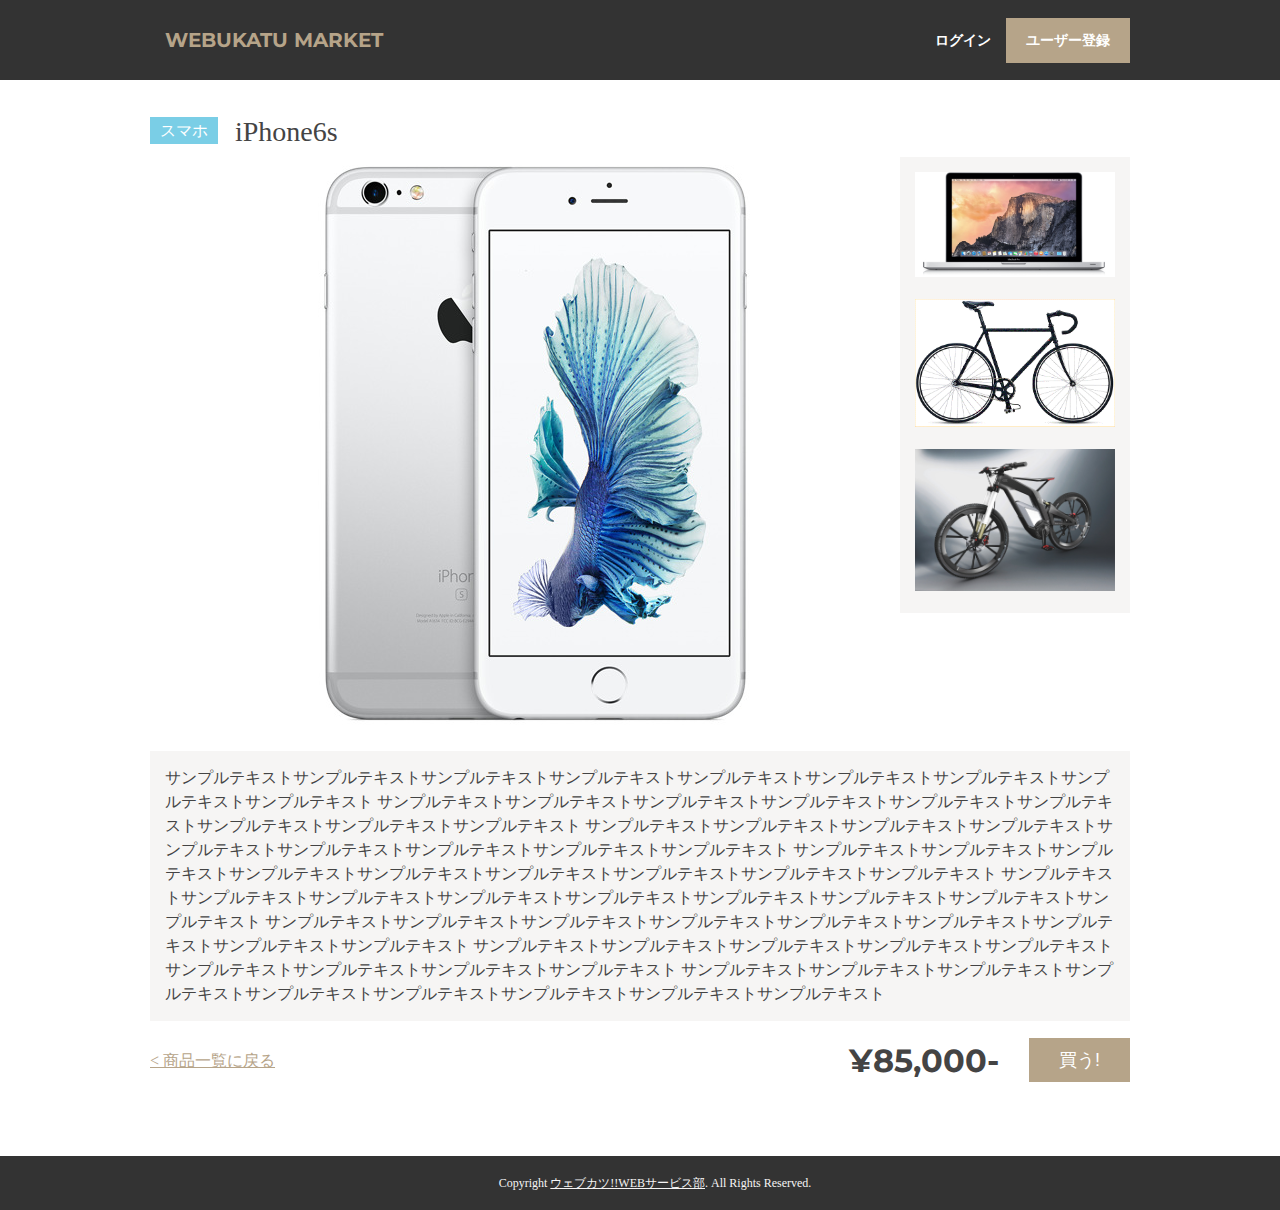
<file: sample.html>
<!DOCTYPE html>
<html lang="ja">

  <head>
    <meta charset="utf-8">
    <title>商品詳細 | WEBUKATU MARKET</title>
    <link rel="stylesheet" type="text/css" href="style.css">
    <link href='http://fonts.googleapis.com/css?family=Montserrat:400,700' rel='stylesheet' type='text/css'>
    <style>
      .badge{
        padding: 5px 10px;
        color: white;
        background: #7acee6;
        margin-right: 10px;
        font-size: 16px;
        vertical-align: middle;
        position: relative;
        top: -4px;
      }
      #main .title{
        font-size: 28px;
        padding: 10px 0;
      }
      .product-img-container{
        overflow: hidden;
      }
      .product-img-container img{
        width: 100%;
      }
      .product-img-container .img-main{
        width: 750px;
        float: left;
      }
      .product-img-container .img-sub{
        width: 230px;
        float: left;
        background: #f6f5f4;
        padding: 15px;
        box-sizing: border-box;
      }
      .product-img-container .img-sub img{
        margin-bottom: 15px;
      }
      .product-img-container .img-sub img:last-child{
        margin-bottom: 0;
      }
      .product-detail{
        background: #f6f5f4;
        padding: 15px;
        margin-top: 15px;
        min-height: 150px;
      }
      .product-buy{
        overflow: hidden;
        margin-top: 15px;
        margin-bottom: 50px;
        height: 50px;
        line-height: 50px;
      }
      .product-buy .item-left{
        float: left;
      }
      .product-buy .item-right{
        float: right;
      }
      .product-buy .price{
        font-size: 32px;
        margin-right: 30px;
      }
      .product-buy .btn{
        border: none;
        font-size: 18px;
        padding: 10px 30px;
      }
      .product-buy .btn:hover{
        cursor: pointer;
      }
    </style>
  </head>

  <body class="page-productDetail page-1colum">

    <!-- メニュー -->
    <header>
      <div class="site-width">
        <h1><a href="index.html">WEBUKATU MARKET</a></h1>
        <nav id="top-nav">
          <ul>
            <li><a href="signup.html" class="btn btn-primary">ユーザー登録</a></li>
            <li><a href="">ログイン</a></li>
          </ul>
        </nav>
      </div>
    </header>

    <!-- メインコンテンツ -->
    <div id="contents" class="site-width">

      <!-- Main -->
      <section id="main" >

        <div class="title">
          <span class="badge">スマホ</span>
          iPhone6s
        </div>
        <div class="product-img-container">
          <div class="img-main">
            <img src="/img/sample01.jpg" alt="">
          </div>
          <div class="img-sub">
            <img src="/img/sample02.jpg" alt="">
            <img src="/img/sample03.gif" alt="">
            <img src="/img/sample04.jpg" alt="">
          </div>
        </div>
        <div class="product-detail">
          <p>
            サンプルテキストサンプルテキストサンプルテキストサンプルテキストサンプルテキストサンプルテキストサンプルテキストサンプルテキストサンプルテキスト
            サンプルテキストサンプルテキストサンプルテキストサンプルテキストサンプルテキストサンプルテキストサンプルテキストサンプルテキストサンプルテキスト
            サンプルテキストサンプルテキストサンプルテキストサンプルテキストサンプルテキストサンプルテキストサンプルテキストサンプルテキストサンプルテキスト
            サンプルテキストサンプルテキストサンプルテキストサンプルテキストサンプルテキストサンプルテキストサンプルテキストサンプルテキストサンプルテキスト
            サンプルテキストサンプルテキストサンプルテキストサンプルテキストサンプルテキストサンプルテキストサンプルテキストサンプルテキストサンプルテキスト
            サンプルテキストサンプルテキストサンプルテキストサンプルテキストサンプルテキストサンプルテキストサンプルテキストサンプルテキストサンプルテキスト
            サンプルテキストサンプルテキストサンプルテキストサンプルテキストサンプルテキストサンプルテキストサンプルテキストサンプルテキストサンプルテキスト
            サンプルテキストサンプルテキストサンプルテキストサンプルテキストサンプルテキストサンプルテキストサンプルテキストサンプルテキストサンプルテキスト
          </p>
        </div>
        <div class="product-buy">
          <div class="item-left">
            <a href="index.html">&lt; 商品一覧に戻る</a>
          </div>
          <div class="item-right">
            <button class="btn btn-primary">買う!</button>
          </div>
          <div class="item-right">
            <p class="price">¥85,000-</p>
          </div>
        </div>

      </section>

    </div>

    <!-- footer -->
    <footer id="footer">
      Copyright <a href="http://webukatu.com/">ウェブカツ!!WEBサービス部</a>. All Rights Reserved.
    </footer>

    <script src="js/vendor/jquery-2.2.2.min.js"></script>
    <script>
      $(function(){
        var $ftr = $('#footer');
        if( window.innerHeight > $ftr.offset().top + $ftr.outerHeight() ){
          $ftr.attr({'style': 'position:fixed; top:' + (window.innerHeight - $ftr.outerHeight()) +'px;' });
        }
      });
    </script>
  </body>
</html>
</file>
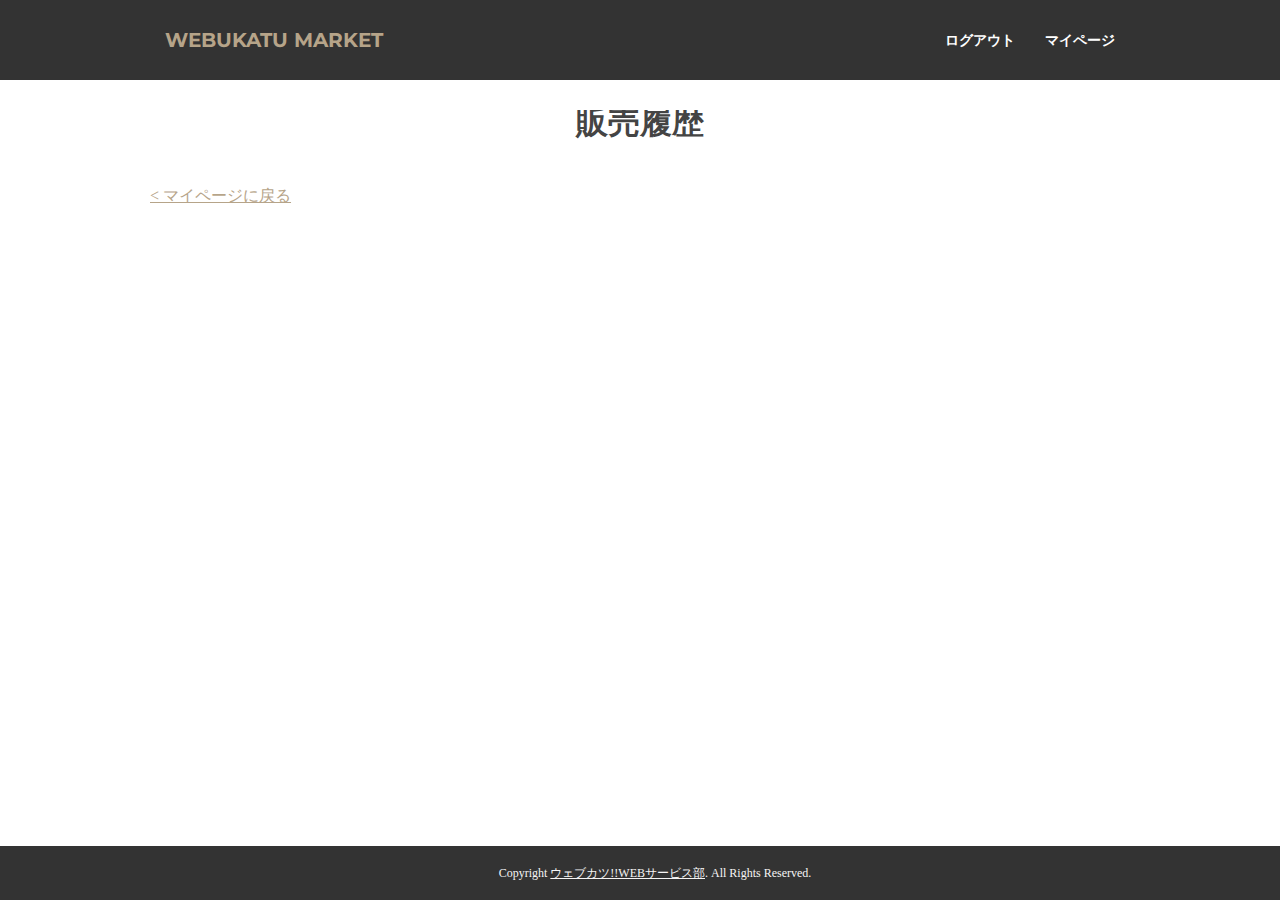
<file: tranSale.html>
<!DOCTYPE html>
<html lang="ja">

  <head>
    <meta charset="utf-8">
    <title>退会 | WEBUKATU MARKET</title>
    <link rel="stylesheet" type="text/css" href="style.css">
    <link href='http://fonts.googleapis.com/css?family=Montserrat:400,700' rel='stylesheet' type='text/css'>

    <style>
      .form .btn{
        float: none;
      }
      .form{
        text-align: center;
      }
    </style>

  </head>

  <body class="page-withdraw page-1colum">

    <!-- メニュー -->
    <header>
      <div class="site-width">
        <h1><a href="index.html">WEBUKATU MARKET</a></h1>
        <nav id="top-nav">
          <ul>
            <li><a href="mypage.html">マイページ</a></li>
            <li><a href="">ログアウト</a></li>
          </ul>
        </nav>
      </div>
    </header>

    <!-- メインコンテンツ -->
    <div id="contents" class="site-width">
      <!-- Main -->
      <section id="main" >
        <h1 class="page-title">販売履歴</h1>
        <a href="mypage.html">&lt; マイページに戻る</a>
      </section>
    </div>

    <!-- footer -->
    <footer id="footer">
      Copyright <a href="http://webukatu.com/">ウェブカツ!!WEBサービス部</a>. All Rights Reserved.
    </footer>

    <script src="js/vendor/jquery-2.2.2.min.js"></script>
    <script>
      $(function(){
        var $ftr = $('#footer');
        if( window.innerHeight > $ftr.offset().top + $ftr.outerHeight() ){
          $ftr.attr({'style': 'position:fixed; top:' + (window.innerHeight - $ftr.outerHeight()) +'px;' });
        }
      });
    </script>

  </body>
</html>
</file>
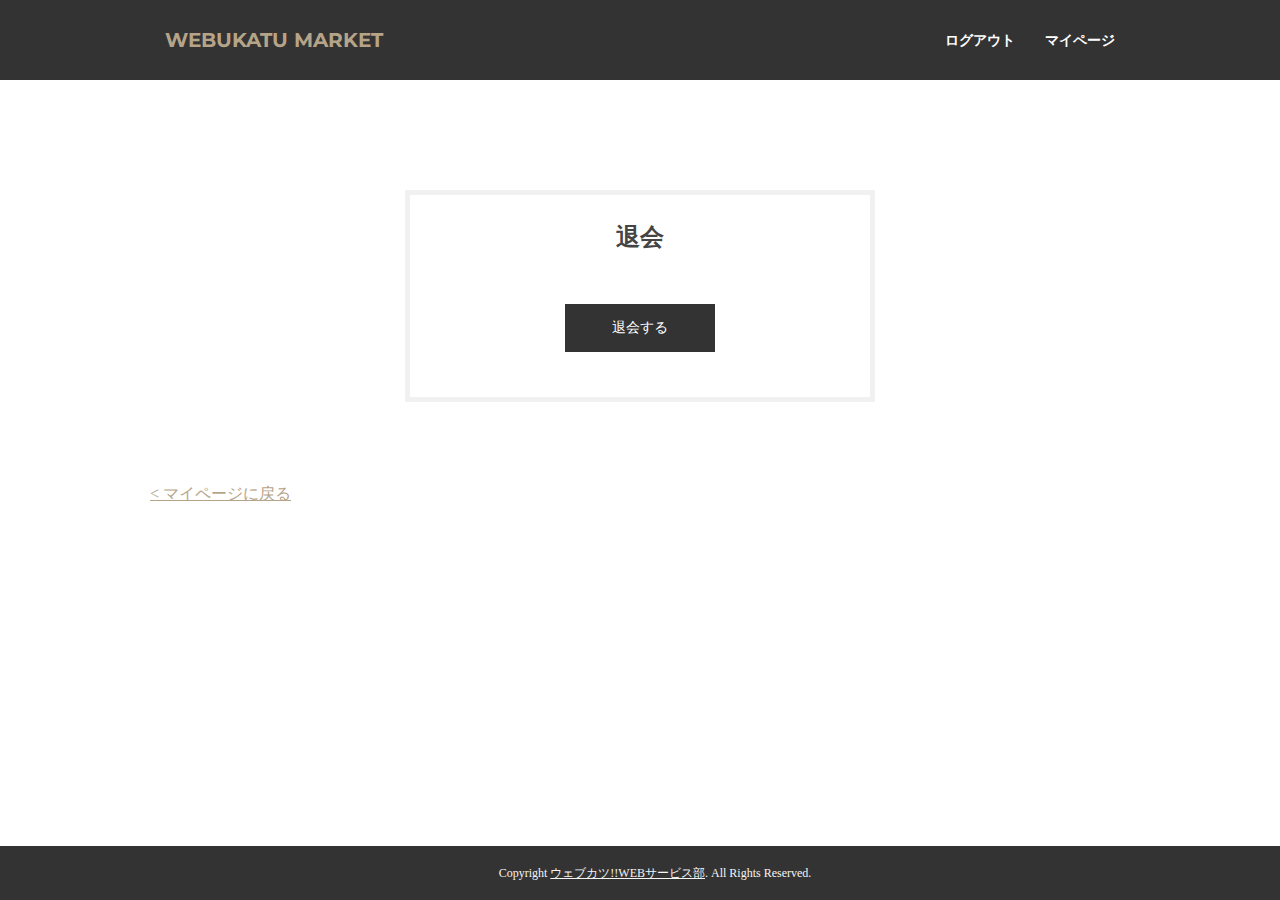
<file: withdraw.html>
<!DOCTYPE html>
<html lang="ja">

  <head>
    <meta charset="utf-8">
    <title>退会 | WEBUKATU MARKET</title>
    <link rel="stylesheet" type="text/css" href="style.css">
    <link href='http://fonts.googleapis.com/css?family=Montserrat:400,700' rel='stylesheet' type='text/css'>

    <style>
      .form .btn{
        float: none;
      }
      .form{
        text-align: center;
      }
    </style>

  </head>

  <body class="page-withdraw page-1colum">

    <!-- メニュー -->
    <header>
      <div class="site-width">
        <h1><a href="index.html">WEBUKATU MARKET</a></h1>
        <nav id="top-nav">
          <ul>
            <li><a href="">マイページ</a></li>
            <li><a href="">ログアウト</a></li>
          </ul>
        </nav>
      </div>
    </header>

    <!-- メインコンテンツ -->
    <div id="contents" class="site-width">
      <!-- Main -->
      <section id="main" >
        <div class="form-container">
          <form action="" class="form">
            <h2 class="title">退会</h2>
            <div class="btn-container">
              <input type="submit" class="btn btn-mid" value="退会する">
            </div>
          </form>
        </div>
        <a href="mypage.html">&lt; マイページに戻る</a>
      </section>
    </div>

    <!-- footer -->
    <footer id="footer">
      Copyright <a href="http://webukatu.com/">ウェブカツ!!WEBサービス部</a>. All Rights Reserved.
    </footer>
    
    <script src="js/vendor/jquery-2.2.2.min.js"></script>
    <script>
      $(function(){
        var $ftr = $('#footer');
        if( window.innerHeight > $ftr.offset().top + $ftr.outerHeight() ){
          $ftr.attr({'style': 'position:fixed; top:' + (window.innerHeight - $ftr.outerHeight()) +'px;' });
        }
      });
    </script>

  </body>
</html>
</file>
<file: style.css>
body {
  margin: 0;
  padding: 0;
  color: #444;
  line-height: 150%;
}

h1,h2,h3,h4,h5,h6,p{
  margin: 0;
  padding: 0;
}

/*========================================
  リンク
========================================*/

a,
a:active,
a:focus {
  color: #b6a489;
}
a:hover {
  text-decoration: none;
}
/*========================================
  フォント
========================================*/
.num {
  font-family: 'Montserrat', sans-serif;
}

.price {
  display: block;
  font-weight: bold;
  font-family: 'Montserrat', sans-serif;
}
/*トップバナー*/

#top-baner {
  width: 100%;
}
/*========================================
  ヘッダー
========================================*/
header {
  margin-bottom: 30px;
  width: 100%;
  height: 80px;
  background: #333;
}

header h1 {
  float: left;
  margin: 0;
  padding-left: 15px;
  text-align: center;
  font-size: 20px;
  font-family: 'Montserrat', sans-serif;
  line-height: 80px;
}

header h1 a {
  color: #b6a489;
  text-decoration: none;
}
/*========================================
  ナビゲーション
========================================*/
#top-nav {
  position: relative;
  float: right;
  width: 500px;
  height: 90px;
}

nav a {
  padding: 10px 15px;
  color: white;
  text-decoration: none;
  font-weight: bold;
  font-size: 14px;
}

nav a:hover {
  text-decoration: underline;
}

#top-nav ul {
  position: absolute;
  top: 0;
  right: 0;
  bottom: 0;
  margin: 0;
  width: 450px;
  height: 80px;
  list-style: none;
  line-height: 80px;
}

#top-nav ul li {
  float: right;
}
/*========================================
  レイアウト
========================================*/

.site-width {
  margin: 0 auto;
  width: 980px;
}

#main {
  float: left;
  min-height: 600px;
}

.page-1colum #main {
  width: 100%;
}

.page-2colum #main {
  width: 760px;
}
.page-logined #main{
  border: 5px solid #f1f1f1;
  box-sizing: border-box;
}

section h1.title {
  text-align: center;
  font-family: 'Montserrat', sans-serif;
}

#contents {
  overflow: hidden;
  margin: 20px auto;
}
/* ページタイトル */

.page-title {
  font-size: 32px;
  margin-bottom: 50px;
  text-align: center;
}
/*========================================
  サイドバー
========================================*/

#sidebar {
  float: left;
  box-sizing: border-box;
  margin-right: 20px;
  padding: 15px;
  min-height: 600px;
  width: 200px;
  background: #f6f5f4;
}

#sidebar .title {
  text-align: left;
  font-size: 14px;
}

#sidebar .selectbox {
  position: relative;
}

#sidebar select {
  padding: 10px;
  width: 100%;
  border-color: #ccc;
  border-radius: 0;
  font-size: 14px;
  -webkit-appearance: none;
  -moz-appearance: none;
  appearance: none;
}

#sidebar .icn_select:after {
  position: absolute;
  top: 15px;
  right: 10px;
  display: block;
  width: 0;
  height: 0;
  border-top: 10px solid #333;
  border-right: 7px solid transparent;
  border-bottom: 10px solid transparent;
  border-left: 7px solid transparent;
  content: "";
}
.page-logined #sidebar{
  margin: 0 0 0 20px;
}
.page-logined #sidebar > a{
  display: block;
  margin-bottom: 15px;
}

/*========================================
  フッター
========================================*/

footer {
  padding: 15px;
  width: 100%;
  background: #333;
  color: #f6f5f5;
  text-align: center;
  font-size: 12px;
}

footer a {
  color: #f6f5f5;
}
/*contact*/

#contact {
  margin-bottom: 150px;
}
/*========================================
  ページネーション
========================================*/

.pagination {
  position: relative;
  overflow: hidden;
}

.pagination-list {
  position: relative;
  left: 50%;
  float: left;
  padding-left: 0;
  list-style: none;
}

.pagination .list-item {
  position: relative;
  left: -50%;
  float: left;
  margin-right: 5px;
}

.pagination .list-item:last-child {
  margin-right: 0;
}

.pagination .list-item a {
  display: block;
  padding: 5px 10px;
  background: #eee;
  color: black;
  text-decoration: none;
  font-family: 'Montserrat', sans-serif;
}

.pagination .list-item.active a {
  background: #333;
  color: white;
}

.pagination .list-item a:hover {
  background: #333;
  color: white;
}
/*========================================
  検索エリア
========================================*/

.search-title {
  overflow: hidden;
  margin-bottom: 30px;
  padding: 5px 10px;
  height: 40px;
  background: #f6f5f4;
  line-height: 40px;
}

.search-left {
  float: left;
}

.search-right {
  float: right;
}

.search-title .total-num {
  padding-right: 5px;
  font-weight: bold;
  font-size: 18px;
  font-family: 'Montserrat', sans-serif;
}
/*========================================
  リスト
========================================*/

.list > .title {
  padding-left: 10px;
  border-left: 6px solid #b6a489;
}

.panel-list {
  overflow: hidden;
  margin-right: -15px;
}

.panel-list > .panel {
  float: left;
  box-sizing: border-box;
  margin-bottom: 15px;
  padding-right: 15px;
  min-height: 185px;
  width: 25%;
  color: #333;
  text-decoration: none;
  line-height: 1.2em;
}

a.panel:hover {
  text-decoration: underline;
}

.panel-list > .panel img {
  width: 100%;
}

.panel-list > .panel .panel-title {
  margin: 0;
}
/* テーブルリスト
========================================*/

.list-table > table {
  width: 100%;
  border-spacing: 0 5px;
}

.list-table th,
.list-table td {
  padding: 5px;
}

.list-table > .table > tbody td {
  border-right: none;
  background: #f6f5f4;
}
/*========================================
  ボタン
========================================*/

.btn {
  padding: 15px 20px;
  text-decoration: none;
}

.btn:hover {
  text-decoration: none;
}

.btn.btn-primary {
  background: #b6a489;
  color: white;
}

.btn.btn-mid {
  max-width: 150px;
}
/*========================================
  フォーム
========================================*/
label{
  display: block;
}
/* Lesson9で追加 */
label.err input{
  background: #f7dcd9;
}
input[type="text"], input[type="password"]/* Lesson9で追加 */, input[type="number"], .form select,
textarea {
  margin-bottom: 15px;
  font-size: 18px;
  box-sizing: border-box;
  padding: 10px;
  width: 100%;
  height: 60px;
  border: none;
  background: #f6f5f5;
  display: block;
}
input[type="checkbox"]{
  width: 18px;
  height: 18px;
  vertical-align: middle;
  background: #f6f5f5;
}
input[type="number"] {
  width: 100px;
  text-align: left;
}
input[type="submit"] {
  font-size: 14px;
  margin: 15px 0;
  padding: 15px 30px;
  width: 100%;
  border: none;
  background: #333;
  color: white;
}

select:hover,
input[type="submit"]:hover {
  cursor: pointer;
}

.form-container {
  margin: 0 auto;
}
.page-1colum .form-container{
  margin: 80px auto;
}

.form {
  margin: 0 auto;
  padding: 30px;
  width: 400px;
  border: 5px solid #f1f1f1;
}
.page-logined .form{
  border: none;
}

.form .title {
  margin-bottom: 40px;
  text-align: center;
}
.form > .area-msg{
  padding: 0 0 15px 0;
  color: red;
}

.form .btn-container {
  overflow: hidden;
}

.form .btn {
  float: right;
}
.form .area-drop{
  width: 100%;
  height: 250px;
  background: #f6f5f4;
  margin-bottom: 15px;
  text-align: center;
  line-height: 250px;
  color: #ccc;
}
.form .counter-text{
  text-align: right;
}
/* フォームグループ
=================================*/
.form-group{
  overflow: hidden;
  position: relative;
}
.form-group > input{
  float: left;
}
.form-group > .option{
  float: left;
  position: relative;
  top: 40px;
  display: block;
  padding-left: 10px;
}
</file>
